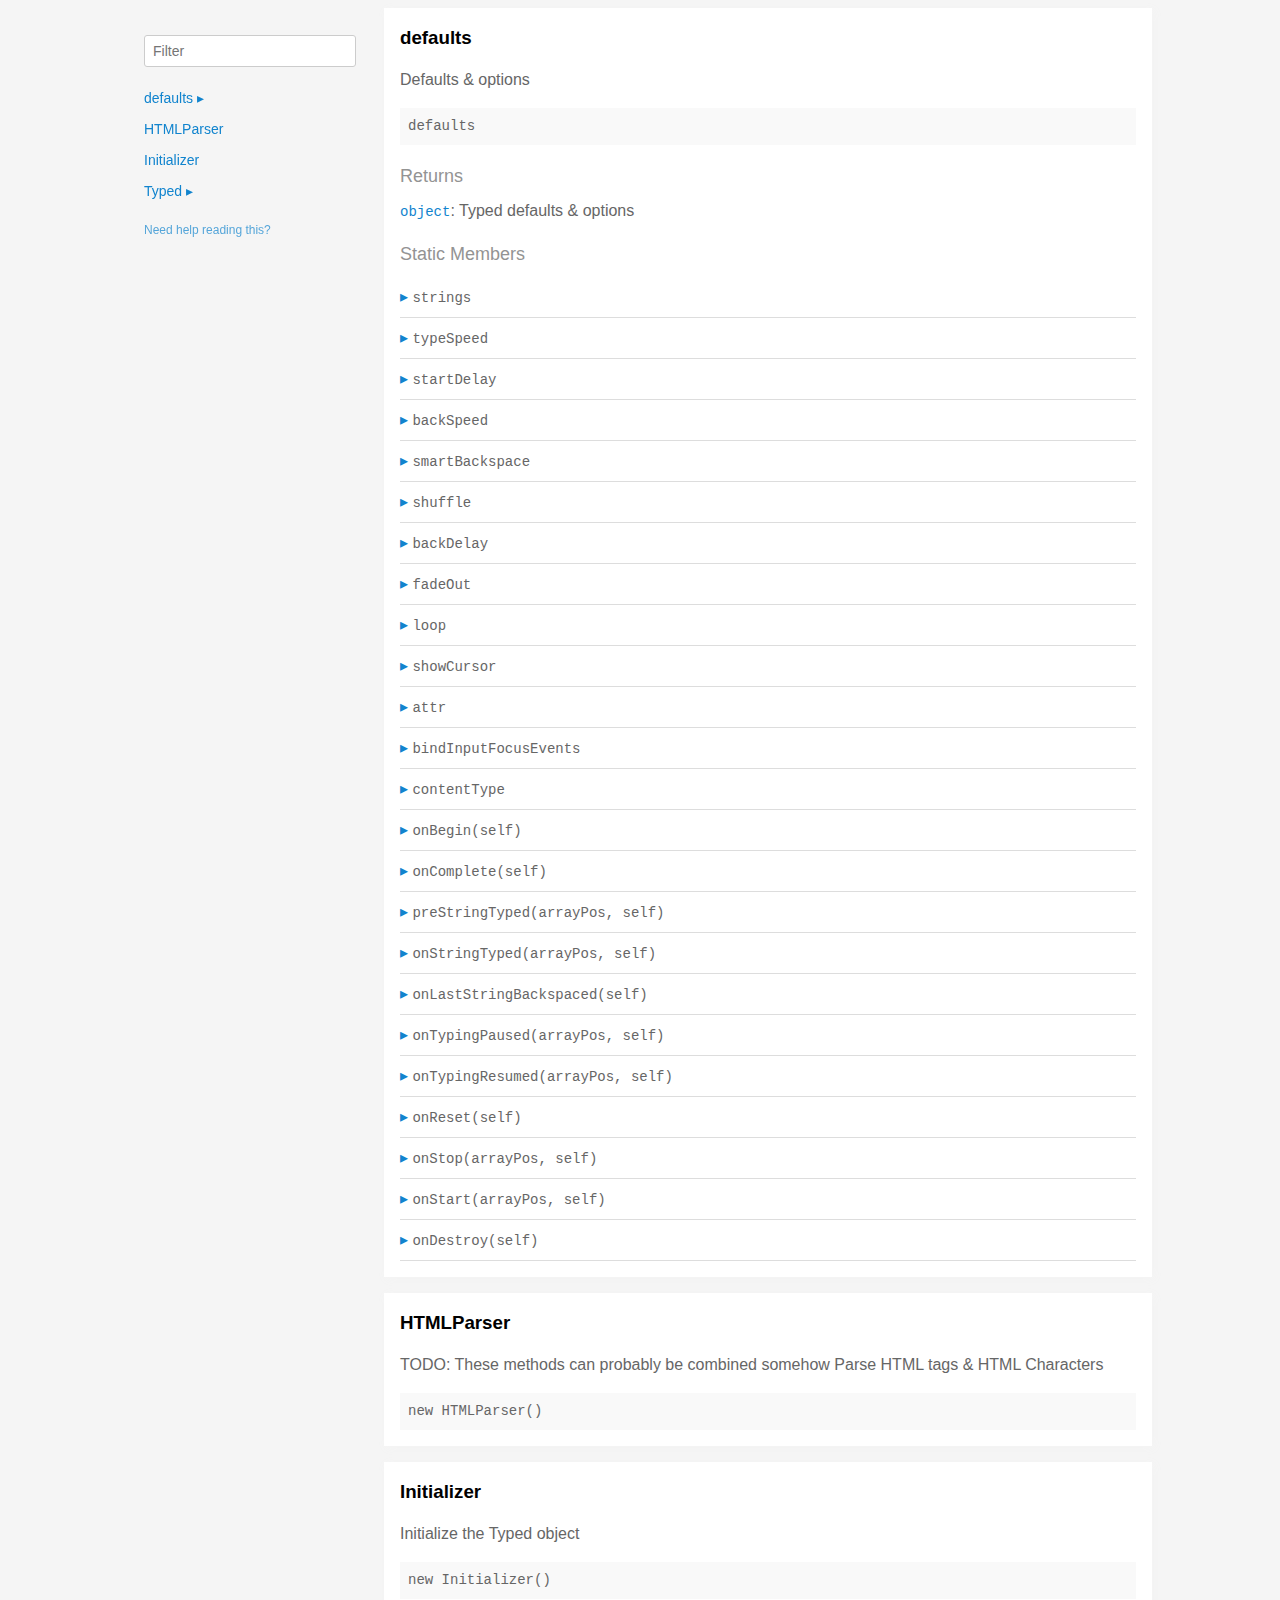
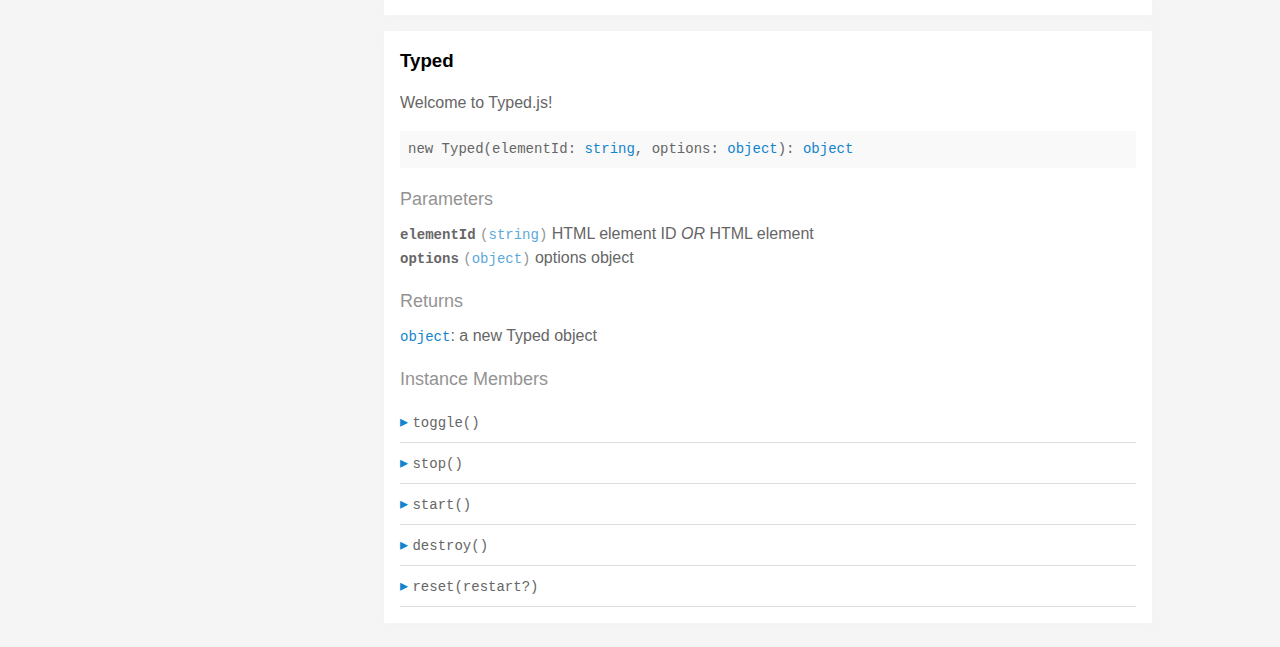
<file: typed.js-master/docs/index.html>
<!doctype html>
<html>
<head>
  <meta charset='utf-8' />
  <title>  | Documentation</title>
  <meta name='viewport' content='width=device-width,initial-scale=1'>
  <link href='assets/bass.css' type='text/css' rel='stylesheet' />
  <link href='assets/style.css' type='text/css' rel='stylesheet' />
  <link href='assets/github.css' type='text/css' rel='stylesheet' />
</head>
<body class='documentation'>
  <div class='max-width-4 mx-auto'>
    <div class='clearfix md-mxn2'>
      <div class='fixed xs-hide fix-3 overflow-auto max-height-100'>
        <div class='py1 px2'>
          <h3 class='mb0 no-anchor'></h3>
          <div class='mb1'><code></code></div>
          <input
            placeholder='Filter'
            id='filter-input'
            class='col12 block input'
            type='text' />
          <div id='toc'>
            <ul class='list-reset h5 py1-ul'>
              
                
                <li><a
                  href='#defaults'
                  class=" toggle-sibling">
                  defaults
                  <span class='icon'>▸</span>
                </a>
                
                <div class='toggle-target display-none'>
                  
                  <ul class='list-reset py1-ul pl1'>
                    <li class='h5'><span>Static members</span></li>
                    
                      <li><a
                        href='#defaults.strings'
                        class='regular pre-open'>
                        .strings
                      </a></li>
                    
                      <li><a
                        href='#defaults.typeSpeed'
                        class='regular pre-open'>
                        .typeSpeed
                      </a></li>
                    
                      <li><a
                        href='#defaults.startDelay'
                        class='regular pre-open'>
                        .startDelay
                      </a></li>
                    
                      <li><a
                        href='#defaults.backSpeed'
                        class='regular pre-open'>
                        .backSpeed
                      </a></li>
                    
                      <li><a
                        href='#defaults.smartBackspace'
                        class='regular pre-open'>
                        .smartBackspace
                      </a></li>
                    
                      <li><a
                        href='#defaults.shuffle'
                        class='regular pre-open'>
                        .shuffle
                      </a></li>
                    
                      <li><a
                        href='#defaults.backDelay'
                        class='regular pre-open'>
                        .backDelay
                      </a></li>
                    
                      <li><a
                        href='#defaults.fadeOut'
                        class='regular pre-open'>
                        .fadeOut
                      </a></li>
                    
                      <li><a
                        href='#defaults.loop'
                        class='regular pre-open'>
                        .loop
                      </a></li>
                    
                      <li><a
                        href='#defaults.showCursor'
                        class='regular pre-open'>
                        .showCursor
                      </a></li>
                    
                      <li><a
                        href='#defaults.attr'
                        class='regular pre-open'>
                        .attr
                      </a></li>
                    
                      <li><a
                        href='#defaults.bindInputFocusEvents'
                        class='regular pre-open'>
                        .bindInputFocusEvents
                      </a></li>
                    
                      <li><a
                        href='#defaults.contentType'
                        class='regular pre-open'>
                        .contentType
                      </a></li>

                      <li><a
                        href='#defaults.onBegin'
                        class='regular pre-open'>
                        .onBegin
                      </a></li>

                      <li><a
                        href='#defaults.onComplete'
                        class='regular pre-open'>
                        .onComplete
                      </a></li>
                    
                      <li><a
                        href='#defaults.preStringTyped'
                        class='regular pre-open'>
                        .preStringTyped
                      </a></li>
                    
                      <li><a
                        href='#defaults.onStringTyped'
                        class='regular pre-open'>
                        .onStringTyped
                      </a></li>
                    
                      <li><a
                        href='#defaults.onLastStringBackspaced'
                        class='regular pre-open'>
                        .onLastStringBackspaced
                      </a></li>
                    
                      <li><a
                        href='#defaults.onTypingPaused'
                        class='regular pre-open'>
                        .onTypingPaused
                      </a></li>
                    
                      <li><a
                        href='#defaults.onTypingResumed'
                        class='regular pre-open'>
                        .onTypingResumed
                      </a></li>
                    
                      <li><a
                        href='#defaults.onReset'
                        class='regular pre-open'>
                        .onReset
                      </a></li>
                    
                      <li><a
                        href='#defaults.onStop'
                        class='regular pre-open'>
                        .onStop
                      </a></li>
                    
                      <li><a
                        href='#defaults.onStart'
                        class='regular pre-open'>
                        .onStart
                      </a></li>
                    
                      <li><a
                        href='#defaults.onDestroy'
                        class='regular pre-open'>
                        .onDestroy
                      </a></li>
                    
                    </ul>
                  
                  
                  
                </div>
                
                </li>
              
                
                <li><a
                  href='#htmlparser'
                  class="">
                  HTMLParser
                  
                </a>
                
                </li>
              
                
                <li><a
                  href='#initializer'
                  class="">
                  Initializer
                  
                </a>
                
                </li>
              
                
                <li><a
                  href='#typed'
                  class=" toggle-sibling">
                  Typed
                  <span class='icon'>▸</span>
                </a>
                
                <div class='toggle-target display-none'>
                  
                  
                    <ul class='list-reset py1-ul pl1'>
                      <li class='h5'><span>Instance members</span></li>
                      
                      <li><a
                        href='#Typed#toggle'
                        class='regular pre-open'>
                        #toggle
                      </a></li>
                      
                      <li><a
                        href='#Typed#stop'
                        class='regular pre-open'>
                        #stop
                      </a></li>
                      
                      <li><a
                        href='#Typed#start'
                        class='regular pre-open'>
                        #start
                      </a></li>
                      
                      <li><a
                        href='#Typed#destroy'
                        class='regular pre-open'>
                        #destroy
                      </a></li>
                      
                      <li><a
                        href='#Typed#reset'
                        class='regular pre-open'>
                        #reset
                      </a></li>
                      
                    </ul>
                  
                  
                </div>
                
                </li>
              
            </ul>
          </div>
          <div class='mt1 h6 quiet'>
            <a href='http://documentation.js.org/reading-documentation.html'>Need help reading this?</a>
          </div>
        </div>
      </div>
      <div class='fix-margin-3'>
        
          
            <section class='p2 mb2 clearfix bg-white minishadow'>

  
  <div class='clearfix'>
    
    <h3 class='fl m0' id='defaults'>
      defaults
    </h3>
    
    
  </div>
  

  <p>Defaults &#x26; options</p>


  <div class='pre p1 fill-light mt0'>defaults</div>
  
  

  
  
  
  
  

  

  

  
    
      <div class='py1 quiet mt1 prose-big'>Returns</div>
      <code><a href="https://developer.mozilla.org/en-US/docs/Web/JavaScript/Reference/Global_Objects/Object">object</a></code>:
        Typed defaults &#x26; options

      
    
  

  

  

  
    <div class='py1 quiet mt1 prose-big'>Static Members</div>
    <div class="clearfix">
  
    <div class='border-bottom' id='defaults.strings'>
      <div class="clearfix small pointer toggle-sibling">
        <div class="py1 contain">
            <a class='icon pin-right py1 dark-link caret-right'>▸</a>
            <span class='code strong strong truncate'>strings</span>
        </div>
      </div>
      <div class="clearfix display-none toggle-target">
        <section class='p2 mb2 clearfix bg-white minishadow'>

  

  

  <div class='pre p1 fill-light mt0'>strings</div>
  
  

  
  
  
  
  

  

  
    <div class='py1 quiet mt1 prose-big'>Properties</div>
    <div>
      
        <div class='space-bottom0'>
          <span class='code bold'>strings</span> <code class='quiet'>(<a href="https://developer.mozilla.org/en-US/docs/Web/JavaScript/Reference/Global_Objects/Array">array</a>)</code>
          : strings to be typed

          
        </div>
      
        <div class='space-bottom0'>
          <span class='code bold'>stringsElement</span> <code class='quiet'>(<a href="https://developer.mozilla.org/en-US/docs/Web/JavaScript/Reference/Global_Objects/String">string</a>)</code>
          : ID of element containing string children

          
        </div>
      
    </div>
  

  

  

  

  

  

  
</section>

      </div>
    </div>
  
    <div class='border-bottom' id='defaults.typeSpeed'>
      <div class="clearfix small pointer toggle-sibling">
        <div class="py1 contain">
            <a class='icon pin-right py1 dark-link caret-right'>▸</a>
            <span class='code strong strong truncate'>typeSpeed</span>
        </div>
      </div>
      <div class="clearfix display-none toggle-target">
        <section class='p2 mb2 clearfix bg-white minishadow'>

  

  

  <div class='pre p1 fill-light mt0'>typeSpeed</div>
  
  

  
  
  
  
  

  

  
    <div class='py1 quiet mt1 prose-big'>Properties</div>
    <div>
      
        <div class='space-bottom0'>
          <span class='code bold'>typeSpeed</span> <code class='quiet'>(<a href="https://developer.mozilla.org/en-US/docs/Web/JavaScript/Reference/Global_Objects/Number">number</a>)</code>
          : type speed in milliseconds

          
        </div>
      
    </div>
  

  

  

  

  

  

  
</section>

      </div>
    </div>
  
    <div class='border-bottom' id='defaults.startDelay'>
      <div class="clearfix small pointer toggle-sibling">
        <div class="py1 contain">
            <a class='icon pin-right py1 dark-link caret-right'>▸</a>
            <span class='code strong strong truncate'>startDelay</span>
        </div>
      </div>
      <div class="clearfix display-none toggle-target">
        <section class='p2 mb2 clearfix bg-white minishadow'>

  

  

  <div class='pre p1 fill-light mt0'>startDelay</div>
  
  

  
  
  
  
  

  

  
    <div class='py1 quiet mt1 prose-big'>Properties</div>
    <div>
      
        <div class='space-bottom0'>
          <span class='code bold'>startDelay</span> <code class='quiet'>(<a href="https://developer.mozilla.org/en-US/docs/Web/JavaScript/Reference/Global_Objects/Number">number</a>)</code>
          : time before typing starts in milliseconds

          
        </div>
      
    </div>
  

  

  

  

  

  

  
</section>

      </div>
    </div>
  
    <div class='border-bottom' id='defaults.backSpeed'>
      <div class="clearfix small pointer toggle-sibling">
        <div class="py1 contain">
            <a class='icon pin-right py1 dark-link caret-right'>▸</a>
            <span class='code strong strong truncate'>backSpeed</span>
        </div>
      </div>
      <div class="clearfix display-none toggle-target">
        <section class='p2 mb2 clearfix bg-white minishadow'>

  

  

  <div class='pre p1 fill-light mt0'>backSpeed</div>
  
  

  
  
  
  
  

  

  
    <div class='py1 quiet mt1 prose-big'>Properties</div>
    <div>
      
        <div class='space-bottom0'>
          <span class='code bold'>backSpeed</span> <code class='quiet'>(<a href="https://developer.mozilla.org/en-US/docs/Web/JavaScript/Reference/Global_Objects/Number">number</a>)</code>
          : backspacing speed in milliseconds

          
        </div>
      
    </div>
  

  

  

  

  

  

  
</section>

      </div>
    </div>
  
    <div class='border-bottom' id='defaults.smartBackspace'>
      <div class="clearfix small pointer toggle-sibling">
        <div class="py1 contain">
            <a class='icon pin-right py1 dark-link caret-right'>▸</a>
            <span class='code strong strong truncate'>smartBackspace</span>
        </div>
      </div>
      <div class="clearfix display-none toggle-target">
        <section class='p2 mb2 clearfix bg-white minishadow'>

  

  

  <div class='pre p1 fill-light mt0'>smartBackspace</div>
  
  

  
  
  
  
  

  

  
    <div class='py1 quiet mt1 prose-big'>Properties</div>
    <div>
      
        <div class='space-bottom0'>
          <span class='code bold'>smartBackspace</span> <code class='quiet'>(<a href="https://developer.mozilla.org/en-US/docs/Web/JavaScript/Reference/Global_Objects/Boolean">boolean</a>)</code>
          : only backspace what doesn't match the previous string

          
        </div>
      
    </div>
  

  

  

  

  

  

  
</section>

      </div>
    </div>
  
    <div class='border-bottom' id='defaults.shuffle'>
      <div class="clearfix small pointer toggle-sibling">
        <div class="py1 contain">
            <a class='icon pin-right py1 dark-link caret-right'>▸</a>
            <span class='code strong strong truncate'>shuffle</span>
        </div>
      </div>
      <div class="clearfix display-none toggle-target">
        <section class='p2 mb2 clearfix bg-white minishadow'>

  

  

  <div class='pre p1 fill-light mt0'>shuffle</div>
  
  

  
  
  
  
  

  

  
    <div class='py1 quiet mt1 prose-big'>Properties</div>
    <div>
      
        <div class='space-bottom0'>
          <span class='code bold'>shuffle</span> <code class='quiet'>(<a href="https://developer.mozilla.org/en-US/docs/Web/JavaScript/Reference/Global_Objects/Boolean">boolean</a>)</code>
          : shuffle the strings

          
        </div>
      
    </div>
  

  

  

  

  

  

  
</section>

      </div>
    </div>
  
    <div class='border-bottom' id='defaults.backDelay'>
      <div class="clearfix small pointer toggle-sibling">
        <div class="py1 contain">
            <a class='icon pin-right py1 dark-link caret-right'>▸</a>
            <span class='code strong strong truncate'>backDelay</span>
        </div>
      </div>
      <div class="clearfix display-none toggle-target">
        <section class='p2 mb2 clearfix bg-white minishadow'>

  

  

  <div class='pre p1 fill-light mt0'>backDelay</div>
  
  

  
  
  
  
  

  

  
    <div class='py1 quiet mt1 prose-big'>Properties</div>
    <div>
      
        <div class='space-bottom0'>
          <span class='code bold'>backDelay</span> <code class='quiet'>(<a href="https://developer.mozilla.org/en-US/docs/Web/JavaScript/Reference/Global_Objects/Number">number</a>)</code>
          : time before backspacing in milliseconds

          
        </div>
      
    </div>
  

  

  

  

  

  

  
</section>

      </div>
    </div>
  
    <div class='border-bottom' id='defaults.fadeOut'>
      <div class="clearfix small pointer toggle-sibling">
        <div class="py1 contain">
            <a class='icon pin-right py1 dark-link caret-right'>▸</a>
            <span class='code strong strong truncate'>fadeOut</span>
        </div>
      </div>
      <div class="clearfix display-none toggle-target">
        <section class='p2 mb2 clearfix bg-white minishadow'>

  

  

  <div class='pre p1 fill-light mt0'>fadeOut</div>
  
  

  
  
  
  
  

  

  
    <div class='py1 quiet mt1 prose-big'>Properties</div>
    <div>
      
        <div class='space-bottom0'>
          <span class='code bold'>fadeOut</span> <code class='quiet'>(<a href="https://developer.mozilla.org/en-US/docs/Web/JavaScript/Reference/Global_Objects/Boolean">boolean</a>)</code>
          : Fade out instead of backspace

          
        </div>
      
        <div class='space-bottom0'>
          <span class='code bold'>fadeOutClass</span> <code class='quiet'>(<a href="https://developer.mozilla.org/en-US/docs/Web/JavaScript/Reference/Global_Objects/String">string</a>)</code>
          : css class for fade animation

          
        </div>
      
        <div class='space-bottom0'>
          <span class='code bold'>fadeOutDelay</span> <code class='quiet'>(<a href="https://developer.mozilla.org/en-US/docs/Web/JavaScript/Reference/Global_Objects/Boolean">boolean</a>)</code>
          : Fade out delay in milliseconds

          
        </div>
      
    </div>
  

  

  

  

  

  

  
</section>

      </div>
    </div>
  
    <div class='border-bottom' id='defaults.loop'>
      <div class="clearfix small pointer toggle-sibling">
        <div class="py1 contain">
            <a class='icon pin-right py1 dark-link caret-right'>▸</a>
            <span class='code strong strong truncate'>loop</span>
        </div>
      </div>
      <div class="clearfix display-none toggle-target">
        <section class='p2 mb2 clearfix bg-white minishadow'>

  

  

  <div class='pre p1 fill-light mt0'>loop</div>
  
  

  
  
  
  
  

  

  
    <div class='py1 quiet mt1 prose-big'>Properties</div>
    <div>
      
        <div class='space-bottom0'>
          <span class='code bold'>loop</span> <code class='quiet'>(<a href="https://developer.mozilla.org/en-US/docs/Web/JavaScript/Reference/Global_Objects/Boolean">boolean</a>)</code>
          : loop strings

          
        </div>
      
        <div class='space-bottom0'>
          <span class='code bold'>loopCount</span> <code class='quiet'>(<a href="https://developer.mozilla.org/en-US/docs/Web/JavaScript/Reference/Global_Objects/Number">number</a>)</code>
          : amount of loops

          
        </div>
      
    </div>
  

  

  

  

  

  

  
</section>

      </div>
    </div>
  
    <div class='border-bottom' id='defaults.showCursor'>
      <div class="clearfix small pointer toggle-sibling">
        <div class="py1 contain">
            <a class='icon pin-right py1 dark-link caret-right'>▸</a>
            <span class='code strong strong truncate'>showCursor</span>
        </div>
      </div>
      <div class="clearfix display-none toggle-target">
        <section class='p2 mb2 clearfix bg-white minishadow'>

  

  

  <div class='pre p1 fill-light mt0'>showCursor</div>
  
  

  
  
  
  
  

  

  
    <div class='py1 quiet mt1 prose-big'>Properties</div>
    <div>
      
        <div class='space-bottom0'>
          <span class='code bold'>showCursor</span> <code class='quiet'>(<a href="https://developer.mozilla.org/en-US/docs/Web/JavaScript/Reference/Global_Objects/Boolean">boolean</a>)</code>
          : show cursor

          
        </div>
      
        <div class='space-bottom0'>
          <span class='code bold'>cursorChar</span> <code class='quiet'>(<a href="https://developer.mozilla.org/en-US/docs/Web/JavaScript/Reference/Global_Objects/String">string</a>)</code>
          : character for cursor

          
        </div>
      
        <div class='space-bottom0'>
          <span class='code bold'>autoInsertCss</span> <code class='quiet'>(<a href="https://developer.mozilla.org/en-US/docs/Web/JavaScript/Reference/Global_Objects/Boolean">boolean</a>)</code>
          : insert CSS for cursor and fadeOut into HTML 
<head>

          
        </div>
      
    </div>
  

  

  

  

  

  

  
</section>

      </div>
    </div>
  
    <div class='border-bottom' id='defaults.attr'>
      <div class="clearfix small pointer toggle-sibling">
        <div class="py1 contain">
            <a class='icon pin-right py1 dark-link caret-right'>▸</a>
            <span class='code strong strong truncate'>attr</span>
        </div>
      </div>
      <div class="clearfix display-none toggle-target">
        <section class='p2 mb2 clearfix bg-white minishadow'>

  

  

  <div class='pre p1 fill-light mt0'>attr</div>
  
  

  
  
  
  
  

  

  
    <div class='py1 quiet mt1 prose-big'>Properties</div>
    <div>
      
        <div class='space-bottom0'>
          <span class='code bold'>attr</span> <code class='quiet'>(<a href="https://developer.mozilla.org/en-US/docs/Web/JavaScript/Reference/Global_Objects/String">string</a>)</code>
          : attribute for typing
Ex: input placeholder, value, or just HTML text

          
        </div>
      
    </div>
  

  

  

  

  

  

  
</section>

      </div>
    </div>
  
    <div class='border-bottom' id='defaults.bindInputFocusEvents'>
      <div class="clearfix small pointer toggle-sibling">
        <div class="py1 contain">
            <a class='icon pin-right py1 dark-link caret-right'>▸</a>
            <span class='code strong strong truncate'>bindInputFocusEvents</span>
        </div>
      </div>
      <div class="clearfix display-none toggle-target">
        <section class='p2 mb2 clearfix bg-white minishadow'>

  

  

  <div class='pre p1 fill-light mt0'>bindInputFocusEvents</div>
  
  

  
  
  
  
  

  

  
    <div class='py1 quiet mt1 prose-big'>Properties</div>
    <div>
      
        <div class='space-bottom0'>
          <span class='code bold'>bindInputFocusEvents</span> <code class='quiet'>(<a href="https://developer.mozilla.org/en-US/docs/Web/JavaScript/Reference/Global_Objects/Boolean">boolean</a>)</code>
          : bind to focus and blur if el is text input

          
        </div>
      
    </div>
  

  

  

  

  

  

  
</section>

      </div>
    </div>
  
    <div class='border-bottom' id='defaults.contentType'>
      <div class="clearfix small pointer toggle-sibling">
        <div class="py1 contain">
            <a class='icon pin-right py1 dark-link caret-right'>▸</a>
            <span class='code strong strong truncate'>contentType</span>
        </div>
      </div>
      <div class="clearfix display-none toggle-target">
        <section class='p2 mb2 clearfix bg-white minishadow'>

  

  

  <div class='pre p1 fill-light mt0'>contentType</div>
  
  

  
  
  
  
  

  

  
    <div class='py1 quiet mt1 prose-big'>Properties</div>
    <div>
      
        <div class='space-bottom0'>
          <span class='code bold'>contentType</span> <code class='quiet'>(<a href="https://developer.mozilla.org/en-US/docs/Web/JavaScript/Reference/Global_Objects/String">string</a>)</code>
          : 'html' or 'null' for plaintext

          
        </div>
      
    </div>
  

  

  

  

  

  

  
</section>

      </div>
    </div>
  
    <div class='border-bottom' id='defaults.onBegin'>
      <div class="clearfix small pointer toggle-sibling">
        <div class="py1 contain">
            <a class='icon pin-right py1 dark-link caret-right'>▸</a>
            <span class='code strong strong truncate'>onBegin(self)</span>
        </div>
      </div>
      <div class="clearfix display-none toggle-target">
        <section class='p2 mb2 clearfix bg-white minishadow'>

  

  <p>Before it begins typing</p>

  <div class='pre p1 fill-light mt0'>onBegin(self: <a href="#typed">Typed</a>)</div>
  
    <div class='py1 quiet mt1 prose-big'>Parameters</div>
    <div class='prose'>
      
        <div class='space-bottom0'>
          <div>
            <span class='code bold'>self</span> <code class='quiet'>(<a href="#typed">Typed</a>)</code>
	    
          </div>
          
        </div>
      
    </div>
  
</section>

      </div>
    </div>

    <div class='border-bottom' id='defaults.onComplete'>
      <div class="clearfix small pointer toggle-sibling">
        <div class="py1 contain">
            <a class='icon pin-right py1 dark-link caret-right'>▸</a>
            <span class='code strong strong truncate'>onComplete(self)</span>
        </div>
      </div>
      <div class="clearfix display-none toggle-target">
        <section class='p2 mb2 clearfix bg-white minishadow'>

  

  <p>All typing is complete</p>


  <div class='pre p1 fill-light mt0'>onComplete(self: <a href="#typed">Typed</a>)</div>
  
  

  
  
  
  
  

  
    <div class='py1 quiet mt1 prose-big'>Parameters</div>
    <div class='prose'>
      
        <div class='space-bottom0'>
          <div>
            <span class='code bold'>self</span> <code class='quiet'>(<a href="#typed">Typed</a>)</code>
	    
          </div>
          
        </div>
      
    </div>
  

  

  

  

  

  

  

  
</section>

      </div>
    </div>
  
    <div class='border-bottom' id='defaults.preStringTyped'>
      <div class="clearfix small pointer toggle-sibling">
        <div class="py1 contain">
            <a class='icon pin-right py1 dark-link caret-right'>▸</a>
            <span class='code strong strong truncate'>preStringTyped(arrayPos, self)</span>
        </div>
      </div>
      <div class="clearfix display-none toggle-target">
        <section class='p2 mb2 clearfix bg-white minishadow'>

  

  <p>Before each string is typed</p>


  <div class='pre p1 fill-light mt0'>preStringTyped(arrayPos: <a href="https://developer.mozilla.org/en-US/docs/Web/JavaScript/Reference/Global_Objects/Number">number</a>, self: <a href="#typed">Typed</a>)</div>
  
  

  
  
  
  
  

  
    <div class='py1 quiet mt1 prose-big'>Parameters</div>
    <div class='prose'>
      
        <div class='space-bottom0'>
          <div>
            <span class='code bold'>arrayPos</span> <code class='quiet'>(<a href="https://developer.mozilla.org/en-US/docs/Web/JavaScript/Reference/Global_Objects/Number">number</a>)</code>
	    
          </div>
          
        </div>
      
        <div class='space-bottom0'>
          <div>
            <span class='code bold'>self</span> <code class='quiet'>(<a href="#typed">Typed</a>)</code>
	    
          </div>
          
        </div>
      
    </div>
  

  

  

  

  

  

  

  
</section>

      </div>
    </div>
  
    <div class='border-bottom' id='defaults.onStringTyped'>
      <div class="clearfix small pointer toggle-sibling">
        <div class="py1 contain">
            <a class='icon pin-right py1 dark-link caret-right'>▸</a>
            <span class='code strong strong truncate'>onStringTyped(arrayPos, self)</span>
        </div>
      </div>
      <div class="clearfix display-none toggle-target">
        <section class='p2 mb2 clearfix bg-white minishadow'>

  

  <p>After each string is typed</p>


  <div class='pre p1 fill-light mt0'>onStringTyped(arrayPos: <a href="https://developer.mozilla.org/en-US/docs/Web/JavaScript/Reference/Global_Objects/Number">number</a>, self: <a href="#typed">Typed</a>)</div>
  
  

  
  
  
  
  

  
    <div class='py1 quiet mt1 prose-big'>Parameters</div>
    <div class='prose'>
      
        <div class='space-bottom0'>
          <div>
            <span class='code bold'>arrayPos</span> <code class='quiet'>(<a href="https://developer.mozilla.org/en-US/docs/Web/JavaScript/Reference/Global_Objects/Number">number</a>)</code>
	    
          </div>
          
        </div>
      
        <div class='space-bottom0'>
          <div>
            <span class='code bold'>self</span> <code class='quiet'>(<a href="#typed">Typed</a>)</code>
	    
          </div>
          
        </div>
      
    </div>
  

  

  

  

  

  

  

  
</section>

      </div>
    </div>
  
    <div class='border-bottom' id='defaults.onLastStringBackspaced'>
      <div class="clearfix small pointer toggle-sibling">
        <div class="py1 contain">
            <a class='icon pin-right py1 dark-link caret-right'>▸</a>
            <span class='code strong strong truncate'>onLastStringBackspaced(self)</span>
        </div>
      </div>
      <div class="clearfix display-none toggle-target">
        <section class='p2 mb2 clearfix bg-white minishadow'>

  

  <p>During looping, after last string is typed</p>


  <div class='pre p1 fill-light mt0'>onLastStringBackspaced(self: <a href="#typed">Typed</a>)</div>
  
  

  
  
  
  
  

  
    <div class='py1 quiet mt1 prose-big'>Parameters</div>
    <div class='prose'>
      
        <div class='space-bottom0'>
          <div>
            <span class='code bold'>self</span> <code class='quiet'>(<a href="#typed">Typed</a>)</code>
	    
          </div>
          
        </div>
      
    </div>
  

  

  

  

  

  

  

  
</section>

      </div>
    </div>
  
    <div class='border-bottom' id='defaults.onTypingPaused'>
      <div class="clearfix small pointer toggle-sibling">
        <div class="py1 contain">
            <a class='icon pin-right py1 dark-link caret-right'>▸</a>
            <span class='code strong strong truncate'>onTypingPaused(arrayPos, self)</span>
        </div>
      </div>
      <div class="clearfix display-none toggle-target">
        <section class='p2 mb2 clearfix bg-white minishadow'>

  

  <p>Typing has been stopped</p>


  <div class='pre p1 fill-light mt0'>onTypingPaused(arrayPos: <a href="https://developer.mozilla.org/en-US/docs/Web/JavaScript/Reference/Global_Objects/Number">number</a>, self: <a href="#typed">Typed</a>)</div>
  
  

  
  
  
  
  

  
    <div class='py1 quiet mt1 prose-big'>Parameters</div>
    <div class='prose'>
      
        <div class='space-bottom0'>
          <div>
            <span class='code bold'>arrayPos</span> <code class='quiet'>(<a href="https://developer.mozilla.org/en-US/docs/Web/JavaScript/Reference/Global_Objects/Number">number</a>)</code>
	    
          </div>
          
        </div>
      
        <div class='space-bottom0'>
          <div>
            <span class='code bold'>self</span> <code class='quiet'>(<a href="#typed">Typed</a>)</code>
	    
          </div>
          
        </div>
      
    </div>
  

  

  

  

  

  

  

  
</section>

      </div>
    </div>
  
    <div class='border-bottom' id='defaults.onTypingResumed'>
      <div class="clearfix small pointer toggle-sibling">
        <div class="py1 contain">
            <a class='icon pin-right py1 dark-link caret-right'>▸</a>
            <span class='code strong strong truncate'>onTypingResumed(arrayPos, self)</span>
        </div>
      </div>
      <div class="clearfix display-none toggle-target">
        <section class='p2 mb2 clearfix bg-white minishadow'>

  

  <p>Typing has been started after being stopped</p>


  <div class='pre p1 fill-light mt0'>onTypingResumed(arrayPos: <a href="https://developer.mozilla.org/en-US/docs/Web/JavaScript/Reference/Global_Objects/Number">number</a>, self: <a href="#typed">Typed</a>)</div>
  
  

  
  
  
  
  

  
    <div class='py1 quiet mt1 prose-big'>Parameters</div>
    <div class='prose'>
      
        <div class='space-bottom0'>
          <div>
            <span class='code bold'>arrayPos</span> <code class='quiet'>(<a href="https://developer.mozilla.org/en-US/docs/Web/JavaScript/Reference/Global_Objects/Number">number</a>)</code>
	    
          </div>
          
        </div>
      
        <div class='space-bottom0'>
          <div>
            <span class='code bold'>self</span> <code class='quiet'>(<a href="#typed">Typed</a>)</code>
	    
          </div>
          
        </div>
      
    </div>
  

  

  

  

  

  

  

  
</section>

      </div>
    </div>
  
    <div class='border-bottom' id='defaults.onReset'>
      <div class="clearfix small pointer toggle-sibling">
        <div class="py1 contain">
            <a class='icon pin-right py1 dark-link caret-right'>▸</a>
            <span class='code strong strong truncate'>onReset(self)</span>
        </div>
      </div>
      <div class="clearfix display-none toggle-target">
        <section class='p2 mb2 clearfix bg-white minishadow'>

  

  <p>After reset</p>


  <div class='pre p1 fill-light mt0'>onReset(self: <a href="#typed">Typed</a>)</div>
  
  

  
  
  
  
  

  
    <div class='py1 quiet mt1 prose-big'>Parameters</div>
    <div class='prose'>
      
        <div class='space-bottom0'>
          <div>
            <span class='code bold'>self</span> <code class='quiet'>(<a href="#typed">Typed</a>)</code>
	    
          </div>
          
        </div>
      
    </div>
  

  

  

  

  

  

  

  
</section>

      </div>
    </div>
  
    <div class='border-bottom' id='defaults.onStop'>
      <div class="clearfix small pointer toggle-sibling">
        <div class="py1 contain">
            <a class='icon pin-right py1 dark-link caret-right'>▸</a>
            <span class='code strong strong truncate'>onStop(arrayPos, self)</span>
        </div>
      </div>
      <div class="clearfix display-none toggle-target">
        <section class='p2 mb2 clearfix bg-white minishadow'>

  

  <p>After stop</p>


  <div class='pre p1 fill-light mt0'>onStop(arrayPos: <a href="https://developer.mozilla.org/en-US/docs/Web/JavaScript/Reference/Global_Objects/Number">number</a>, self: <a href="#typed">Typed</a>)</div>
  
  

  
  
  
  
  

  
    <div class='py1 quiet mt1 prose-big'>Parameters</div>
    <div class='prose'>
      
        <div class='space-bottom0'>
          <div>
            <span class='code bold'>arrayPos</span> <code class='quiet'>(<a href="https://developer.mozilla.org/en-US/docs/Web/JavaScript/Reference/Global_Objects/Number">number</a>)</code>
	    
          </div>
          
        </div>
      
        <div class='space-bottom0'>
          <div>
            <span class='code bold'>self</span> <code class='quiet'>(<a href="#typed">Typed</a>)</code>
	    
          </div>
          
        </div>
      
    </div>
  

  

  

  

  

  

  

  
</section>

      </div>
    </div>
  
    <div class='border-bottom' id='defaults.onStart'>
      <div class="clearfix small pointer toggle-sibling">
        <div class="py1 contain">
            <a class='icon pin-right py1 dark-link caret-right'>▸</a>
            <span class='code strong strong truncate'>onStart(arrayPos, self)</span>
        </div>
      </div>
      <div class="clearfix display-none toggle-target">
        <section class='p2 mb2 clearfix bg-white minishadow'>

  

  <p>After start</p>


  <div class='pre p1 fill-light mt0'>onStart(arrayPos: <a href="https://developer.mozilla.org/en-US/docs/Web/JavaScript/Reference/Global_Objects/Number">number</a>, self: <a href="#typed">Typed</a>)</div>
  
  

  
  
  
  
  

  
    <div class='py1 quiet mt1 prose-big'>Parameters</div>
    <div class='prose'>
      
        <div class='space-bottom0'>
          <div>
            <span class='code bold'>arrayPos</span> <code class='quiet'>(<a href="https://developer.mozilla.org/en-US/docs/Web/JavaScript/Reference/Global_Objects/Number">number</a>)</code>
	    
          </div>
          
        </div>
      
        <div class='space-bottom0'>
          <div>
            <span class='code bold'>self</span> <code class='quiet'>(<a href="#typed">Typed</a>)</code>
	    
          </div>
          
        </div>
      
    </div>
  

  

  

  

  

  

  

  
</section>

      </div>
    </div>
  
    <div class='border-bottom' id='defaults.onDestroy'>
      <div class="clearfix small pointer toggle-sibling">
        <div class="py1 contain">
            <a class='icon pin-right py1 dark-link caret-right'>▸</a>
            <span class='code strong strong truncate'>onDestroy(self)</span>
        </div>
      </div>
      <div class="clearfix display-none toggle-target">
        <section class='p2 mb2 clearfix bg-white minishadow'>

  

  <p>After destroy</p>


  <div class='pre p1 fill-light mt0'>onDestroy(self: <a href="#typed">Typed</a>)</div>
  
  

  
  
  
  
  

  
    <div class='py1 quiet mt1 prose-big'>Parameters</div>
    <div class='prose'>
      
        <div class='space-bottom0'>
          <div>
            <span class='code bold'>self</span> <code class='quiet'>(<a href="#typed">Typed</a>)</code>
	    
          </div>
          
        </div>
      
    </div>
  

  

  

  

  

  

  

  
</section>

      </div>
    </div>
  
</div>

  

  

  
</section>

          
        
          
            <section class='p2 mb2 clearfix bg-white minishadow'>

  
  <div class='clearfix'>
    
    <h3 class='fl m0' id='htmlparser'>
      HTMLParser
    </h3>
    
    
  </div>
  

  <p>TODO: These methods can probably be combined somehow
Parse HTML tags &#x26; HTML Characters</p>


  <div class='pre p1 fill-light mt0'>new HTMLParser()</div>
  
  

  
  
  
  
  

  

  

  

  

  

  

  

  
</section>

          
        
          
            <section class='p2 mb2 clearfix bg-white minishadow'>

  
  <div class='clearfix'>
    
    <h3 class='fl m0' id='initializer'>
      Initializer
    </h3>
    
    
  </div>
  

  <p>Initialize the Typed object</p>


  <div class='pre p1 fill-light mt0'>new Initializer()</div>
  
  

  
  
  
  
  

  

  

  

  

  

  

  

  
</section>

          
        
          
            <section class='p2 mb2 clearfix bg-white minishadow'>

  
  <div class='clearfix'>
    
    <h3 class='fl m0' id='typed'>
      Typed
    </h3>
    
    
  </div>
  

  <p>Welcome to Typed.js!</p>


  <div class='pre p1 fill-light mt0'>new Typed(elementId: <a href="https://developer.mozilla.org/en-US/docs/Web/JavaScript/Reference/Global_Objects/String">string</a>, options: <a href="https://developer.mozilla.org/en-US/docs/Web/JavaScript/Reference/Global_Objects/Object">object</a>): <a href="https://developer.mozilla.org/en-US/docs/Web/JavaScript/Reference/Global_Objects/Object">object</a></div>
  
  

  
  
  
  
  

  
    <div class='py1 quiet mt1 prose-big'>Parameters</div>
    <div class='prose'>
      
        <div class='space-bottom0'>
          <div>
            <span class='code bold'>elementId</span> <code class='quiet'>(<a href="https://developer.mozilla.org/en-US/docs/Web/JavaScript/Reference/Global_Objects/String">string</a>)</code>
	    HTML element ID 
<em>OR</em>
 HTML element

          </div>
          
        </div>
      
        <div class='space-bottom0'>
          <div>
            <span class='code bold'>options</span> <code class='quiet'>(<a href="https://developer.mozilla.org/en-US/docs/Web/JavaScript/Reference/Global_Objects/Object">object</a>)</code>
	    options object

          </div>
          
        </div>
      
    </div>
  

  

  
    
      <div class='py1 quiet mt1 prose-big'>Returns</div>
      <code><a href="https://developer.mozilla.org/en-US/docs/Web/JavaScript/Reference/Global_Objects/Object">object</a></code>:
        a new Typed object

      
    
  

  

  

  

  
    <div class='py1 quiet mt1 prose-big'>Instance Members</div>
    <div class="clearfix">
  
    <div class='border-bottom' id='Typed#toggle'>
      <div class="clearfix small pointer toggle-sibling">
        <div class="py1 contain">
            <a class='icon pin-right py1 dark-link caret-right'>▸</a>
            <span class='code strong strong truncate'>toggle()</span>
        </div>
      </div>
      <div class="clearfix display-none toggle-target">
        <section class='p2 mb2 clearfix bg-white minishadow'>

  

  <p>Toggle start() and stop() of the Typed instance</p>


  <div class='pre p1 fill-light mt0'>toggle()</div>
  
  

  
  
  
  
  

  

  

  

  

  

  

  

  
</section>

      </div>
    </div>
  
    <div class='border-bottom' id='Typed#stop'>
      <div class="clearfix small pointer toggle-sibling">
        <div class="py1 contain">
            <a class='icon pin-right py1 dark-link caret-right'>▸</a>
            <span class='code strong strong truncate'>stop()</span>
        </div>
      </div>
      <div class="clearfix display-none toggle-target">
        <section class='p2 mb2 clearfix bg-white minishadow'>

  

  <p>Stop typing / backspacing and enable cursor blinking</p>


  <div class='pre p1 fill-light mt0'>stop()</div>
  
  

  
  
  
  
  

  

  

  

  

  

  

  

  
</section>

      </div>
    </div>
  
    <div class='border-bottom' id='Typed#start'>
      <div class="clearfix small pointer toggle-sibling">
        <div class="py1 contain">
            <a class='icon pin-right py1 dark-link caret-right'>▸</a>
            <span class='code strong strong truncate'>start()</span>
        </div>
      </div>
      <div class="clearfix display-none toggle-target">
        <section class='p2 mb2 clearfix bg-white minishadow'>

  

  <p>Start typing / backspacing after being stopped</p>


  <div class='pre p1 fill-light mt0'>start()</div>
  
  

  
  
  
  
  

  

  

  

  

  

  

  

  
</section>

      </div>
    </div>
  
    <div class='border-bottom' id='Typed#destroy'>
      <div class="clearfix small pointer toggle-sibling">
        <div class="py1 contain">
            <a class='icon pin-right py1 dark-link caret-right'>▸</a>
            <span class='code strong strong truncate'>destroy()</span>
        </div>
      </div>
      <div class="clearfix display-none toggle-target">
        <section class='p2 mb2 clearfix bg-white minishadow'>

  

  <p>Destroy this instance of Typed</p>


  <div class='pre p1 fill-light mt0'>destroy()</div>
  
  

  
  
  
  
  

  

  

  

  

  

  

  

  
</section>

      </div>
    </div>
  
    <div class='border-bottom' id='Typed#reset'>
      <div class="clearfix small pointer toggle-sibling">
        <div class="py1 contain">
            <a class='icon pin-right py1 dark-link caret-right'>▸</a>
            <span class='code strong strong truncate'>reset(restart?)</span>
        </div>
      </div>
      <div class="clearfix display-none toggle-target">
        <section class='p2 mb2 clearfix bg-white minishadow'>

  

  <p>Reset Typed and optionally restarts</p>


  <div class='pre p1 fill-light mt0'>reset(restart: <a href="https://developer.mozilla.org/en-US/docs/Web/JavaScript/Reference/Global_Objects/Boolean">boolean</a>?= nser)</div>
  
  

  
  
  
  
  

  
    <div class='py1 quiet mt1 prose-big'>Parameters</div>
    <div class='prose'>
      
        <div class='space-bottom0'>
          <div>
            <span class='code bold'>restart</span> <code class='quiet'>(<a href="https://developer.mozilla.org/en-US/docs/Web/JavaScript/Reference/Global_Objects/Boolean">boolean</a>?= nser)</code>
	    
          </div>
          
        </div>
      
    </div>
  

  

  

  

  

  

  

  
</section>

      </div>
    </div>
  
</div>

  

  
</section>

          
        
      </div>
    </div>
  </div>
  <script src='assets/anchor.js'></script>
  <script src='assets/site.js'></script>
</body>
</html>
</file>
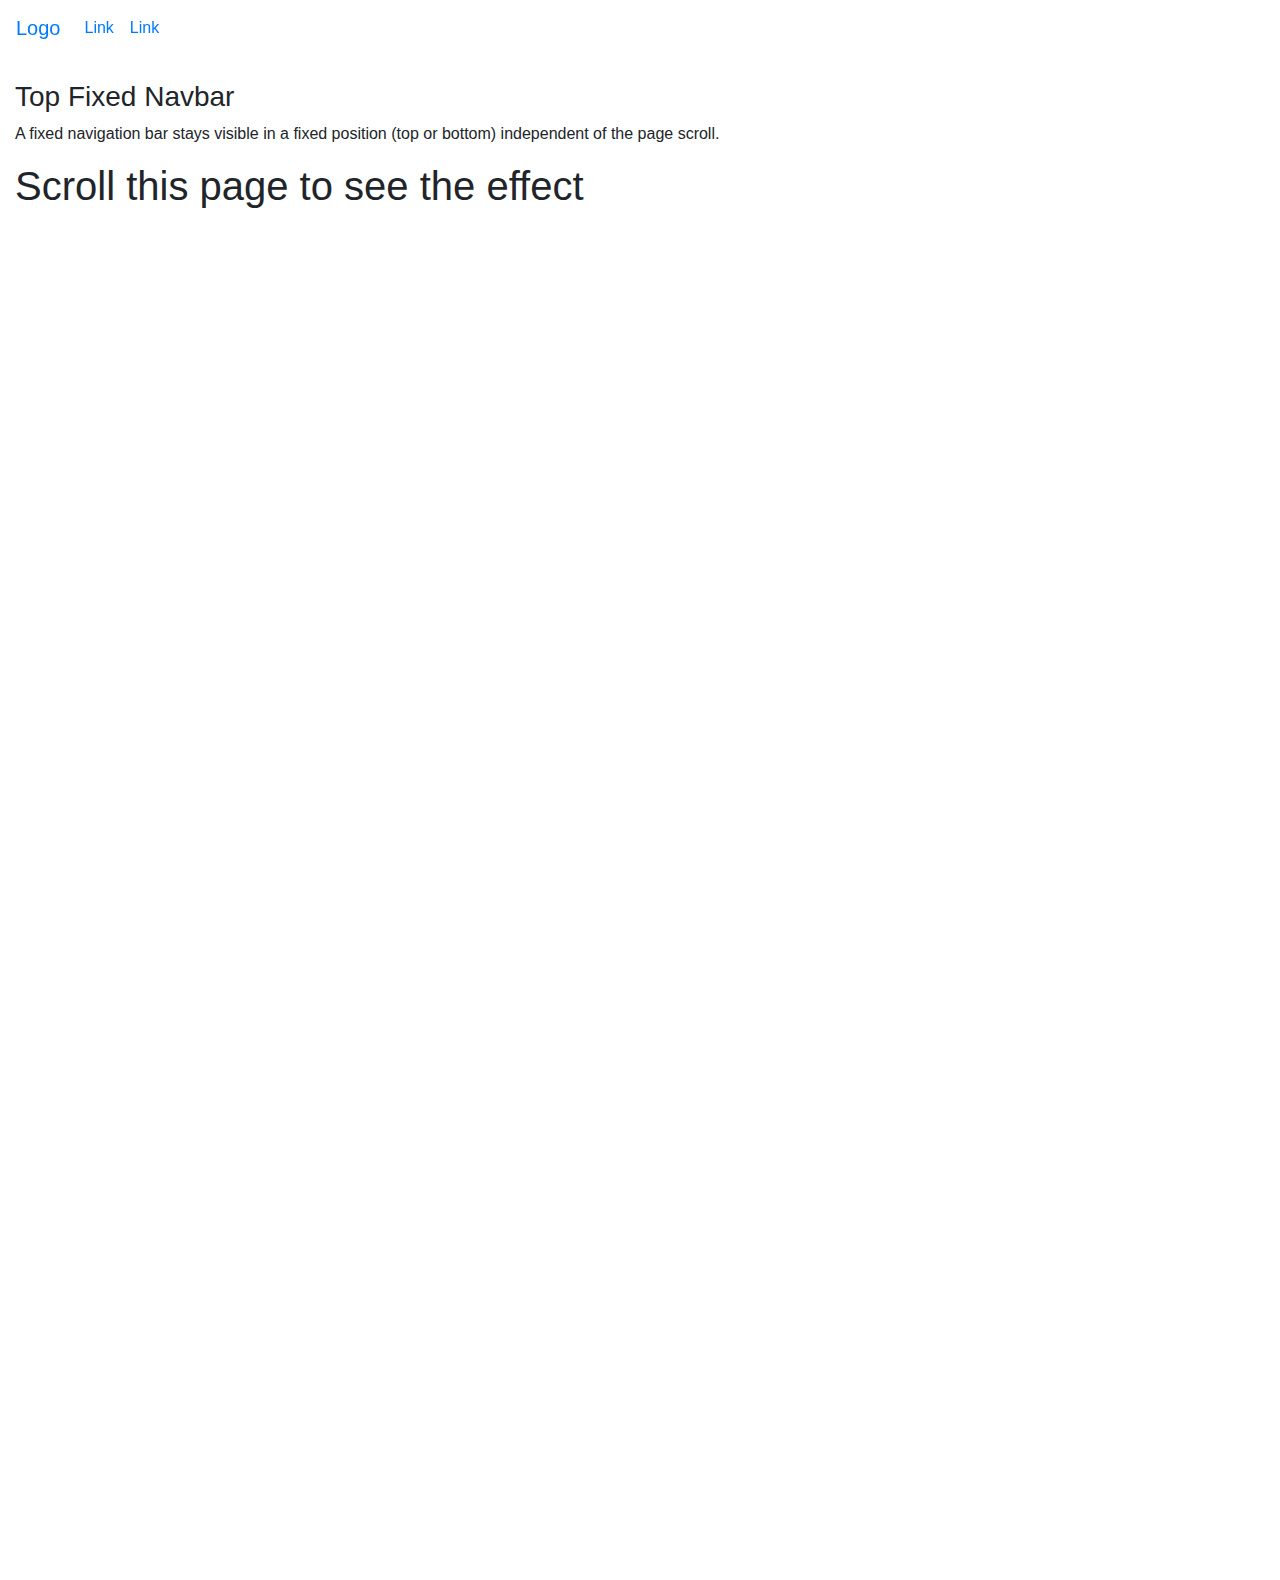
<file: navbar.html>
<!DOCTYPE html>
<html lang="en">
<head>
  <title>Bootstrap Example</title>
  <meta charset="utf-8">
  <meta name="viewport" content="width=device-width, initial-scale=1">
  <link rel="stylesheet" href="https://maxcdn.bootstrapcdn.com/bootstrap/4.4.1/css/bootstrap.min.css">
  <script src="https://ajax.googleapis.com/ajax/libs/jquery/3.4.1/jquery.min.js"></script>
  <script src="https://cdnjs.cloudflare.com/ajax/libs/popper.js/1.16.0/umd/popper.min.js"></script>
  <script src="https://maxcdn.bootstrapcdn.com/bootstrap/4.4.1/js/bootstrap.min.js"></script>
</head>
<body style="height:1500px">

<nav class="navbar navbar-expand-sm fixed-top">
  <a class="navbar-brand" href="#">Logo</a>
  <ul class="navbar-nav">
    <li class="nav-item">
      <a class="nav-link" href="#">Link</a>
    </li>
    <li class="nav-item">
      <a class="nav-link" href="#">Link</a>
    </li>
  </ul>
</nav>

<div class="container-fluid" style="margin-top:80px">
  <h3>Top Fixed Navbar</h3>
  <p>A fixed navigation bar stays visible in a fixed position (top or bottom) independent of the page scroll.</p>
  <h1>Scroll this page to see the effect</h1>
</div>

</body>
</html>
</file>
<file: typed.js-master/docs/assets/bass.css>
/*! Basscss | http://basscss.com | MIT License */

.h1{ font-size: 2rem }
.h2{ font-size: 1.5rem }
.h3{ font-size: 1.25rem }
.h4{ font-size: 1rem }
.h5{ font-size: .875rem }
.h6{ font-size: .75rem }

.font-family-inherit{ font-family:inherit }
.font-size-inherit{ font-size:inherit }
.text-decoration-none{ text-decoration:none }

.bold{ font-weight: bold; font-weight: bold }
.regular{ font-weight:normal }
.italic{ font-style:italic }
.caps{ text-transform:uppercase; letter-spacing: .2em; }

.left-align{ text-align:left }
.center{ text-align:center }
.right-align{ text-align:right }
.justify{ text-align:justify }

.nowrap{ white-space:nowrap }
.break-word{ word-wrap:break-word }

.line-height-1{ line-height: 1 }
.line-height-2{ line-height: 1.125 }
.line-height-3{ line-height: 1.25 }
.line-height-4{ line-height: 1.5 }

.list-style-none{ list-style:none }
.underline{ text-decoration:underline }

.truncate{
  max-width:100%;
  overflow:hidden;
  text-overflow:ellipsis;
  white-space:nowrap;
}

.list-reset{
  list-style:none;
  padding-left:0;
}

.inline{ display:inline }
.block{ display:block }
.inline-block{ display:inline-block }
.table{ display:table }
.table-cell{ display:table-cell }

.overflow-hidden{ overflow:hidden }
.overflow-scroll{ overflow:scroll }
.overflow-auto{ overflow:auto }

.clearfix:before,
.clearfix:after{
  content:" ";
  display:table
}
.clearfix:after{ clear:both }

.left{ float:left }
.right{ float:right }

.fit{ max-width:100% }

.max-width-1{ max-width: 24rem }
.max-width-2{ max-width: 32rem }
.max-width-3{ max-width: 48rem }
.max-width-4{ max-width: 64rem }

.border-box{ box-sizing:border-box }

.align-baseline{ vertical-align:baseline }
.align-top{ vertical-align:top }
.align-middle{ vertical-align:middle }
.align-bottom{ vertical-align:bottom }

.m0{ margin:0 }
.mt0{ margin-top:0 }
.mr0{ margin-right:0 }
.mb0{ margin-bottom:0 }
.ml0{ margin-left:0 }
.mx0{ margin-left:0; margin-right:0 }
.my0{ margin-top:0; margin-bottom:0 }

.m1{ margin: .5rem }
.mt1{ margin-top: .5rem }
.mr1{ margin-right: .5rem }
.mb1{ margin-bottom: .5rem }
.ml1{ margin-left: .5rem }
.mx1{ margin-left: .5rem; margin-right: .5rem }
.my1{ margin-top: .5rem; margin-bottom: .5rem }

.m2{ margin: 1rem }
.mt2{ margin-top: 1rem }
.mr2{ margin-right: 1rem }
.mb2{ margin-bottom: 1rem }
.ml2{ margin-left: 1rem }
.mx2{ margin-left: 1rem; margin-right: 1rem }
.my2{ margin-top: 1rem; margin-bottom: 1rem }

.m3{ margin: 2rem }
.mt3{ margin-top: 2rem }
.mr3{ margin-right: 2rem }
.mb3{ margin-bottom: 2rem }
.ml3{ margin-left: 2rem }
.mx3{ margin-left: 2rem; margin-right: 2rem }
.my3{ margin-top: 2rem; margin-bottom: 2rem }

.m4{ margin: 4rem }
.mt4{ margin-top: 4rem }
.mr4{ margin-right: 4rem }
.mb4{ margin-bottom: 4rem }
.ml4{ margin-left: 4rem }
.mx4{ margin-left: 4rem; margin-right: 4rem }
.my4{ margin-top: 4rem; margin-bottom: 4rem }

.mxn1{ margin-left: -.5rem; margin-right: -.5rem; }
.mxn2{ margin-left: -1rem; margin-right: -1rem; }
.mxn3{ margin-left: -2rem; margin-right: -2rem; }
.mxn4{ margin-left: -4rem; margin-right: -4rem; }

.ml-auto{ margin-left:auto }
.mr-auto{ margin-right:auto }
.mx-auto{ margin-left:auto; margin-right:auto; }

.p0{ padding:0 }
.pt0{ padding-top:0 }
.pr0{ padding-right:0 }
.pb0{ padding-bottom:0 }
.pl0{ padding-left:0 }
.px0{ padding-left:0; padding-right:0 }
.py0{ padding-top:0;  padding-bottom:0 }

.p1{ padding: .5rem }
.pt1{ padding-top: .5rem }
.pr1{ padding-right: .5rem }
.pb1{ padding-bottom: .5rem }
.pl1{ padding-left: .5rem }
.py1{ padding-top: .5rem; padding-bottom: .5rem }
.px1{ padding-left: .5rem; padding-right: .5rem }

.p2{ padding: 1rem }
.pt2{ padding-top: 1rem }
.pr2{ padding-right: 1rem }
.pb2{ padding-bottom: 1rem }
.pl2{ padding-left: 1rem }
.py2{ padding-top: 1rem; padding-bottom: 1rem }
.px2{ padding-left: 1rem; padding-right: 1rem }

.p3{ padding: 2rem }
.pt3{ padding-top: 2rem }
.pr3{ padding-right: 2rem }
.pb3{ padding-bottom: 2rem }
.pl3{ padding-left: 2rem }
.py3{ padding-top: 2rem; padding-bottom: 2rem }
.px3{ padding-left: 2rem; padding-right: 2rem }

.p4{ padding: 4rem }
.pt4{ padding-top: 4rem }
.pr4{ padding-right: 4rem }
.pb4{ padding-bottom: 4rem }
.pl4{ padding-left: 4rem }
.py4{ padding-top: 4rem; padding-bottom: 4rem }
.px4{ padding-left: 4rem; padding-right: 4rem }

.col{
  float:left;
  box-sizing:border-box;
}

.col-right{
  float:right;
  box-sizing:border-box;
}

.col-1{
  width:8.33333%;
}

.col-2{
  width:16.66667%;
}

.col-3{
  width:25%;
}

.col-4{
  width:33.33333%;
}

.col-5{
  width:41.66667%;
}

.col-6{
  width:50%;
}

.col-7{
  width:58.33333%;
}

.col-8{
  width:66.66667%;
}

.col-9{
  width:75%;
}

.col-10{
  width:83.33333%;
}

.col-11{
  width:91.66667%;
}

.col-12{
  width:100%;
}
@media (min-width: 40em){

  .sm-col{
    float:left;
    box-sizing:border-box;
  }

  .sm-col-right{
    float:right;
    box-sizing:border-box;
  }

  .sm-col-1{
    width:8.33333%;
  }

  .sm-col-2{
    width:16.66667%;
  }

  .sm-col-3{
    width:25%;
  }

  .sm-col-4{
    width:33.33333%;
  }

  .sm-col-5{
    width:41.66667%;
  }

  .sm-col-6{
    width:50%;
  }

  .sm-col-7{
    width:58.33333%;
  }

  .sm-col-8{
    width:66.66667%;
  }

  .sm-col-9{
    width:75%;
  }

  .sm-col-10{
    width:83.33333%;
  }

  .sm-col-11{
    width:91.66667%;
  }

  .sm-col-12{
    width:100%;
  }

}
@media (min-width: 52em){

  .md-col{
    float:left;
    box-sizing:border-box;
  }

  .md-col-right{
    float:right;
    box-sizing:border-box;
  }

  .md-col-1{
    width:8.33333%;
  }

  .md-col-2{
    width:16.66667%;
  }

  .md-col-3{
    width:25%;
  }

  .md-col-4{
    width:33.33333%;
  }

  .md-col-5{
    width:41.66667%;
  }

  .md-col-6{
    width:50%;
  }

  .md-col-7{
    width:58.33333%;
  }

  .md-col-8{
    width:66.66667%;
  }

  .md-col-9{
    width:75%;
  }

  .md-col-10{
    width:83.33333%;
  }

  .md-col-11{
    width:91.66667%;
  }

  .md-col-12{
    width:100%;
  }

}
@media (min-width: 64em){

  .lg-col{
    float:left;
    box-sizing:border-box;
  }

  .lg-col-right{
    float:right;
    box-sizing:border-box;
  }

  .lg-col-1{
    width:8.33333%;
  }

  .lg-col-2{
    width:16.66667%;
  }

  .lg-col-3{
    width:25%;
  }

  .lg-col-4{
    width:33.33333%;
  }

  .lg-col-5{
    width:41.66667%;
  }

  .lg-col-6{
    width:50%;
  }

  .lg-col-7{
    width:58.33333%;
  }

  .lg-col-8{
    width:66.66667%;
  }

  .lg-col-9{
    width:75%;
  }

  .lg-col-10{
    width:83.33333%;
  }

  .lg-col-11{
    width:91.66667%;
  }

  .lg-col-12{
    width:100%;
  }

}
.flex{ display:-webkit-box; display:-webkit-flex; display:-ms-flexbox; display:flex }

@media (min-width: 40em){
  .sm-flex{ display:-webkit-box; display:-webkit-flex; display:-ms-flexbox; display:flex }
}

@media (min-width: 52em){
  .md-flex{ display:-webkit-box; display:-webkit-flex; display:-ms-flexbox; display:flex }
}

@media (min-width: 64em){
  .lg-flex{ display:-webkit-box; display:-webkit-flex; display:-ms-flexbox; display:flex }
}

.flex-column{ -webkit-box-orient:vertical; -webkit-box-direction:normal; -webkit-flex-direction:column; -ms-flex-direction:column; flex-direction:column }
.flex-wrap{ -webkit-flex-wrap:wrap; -ms-flex-wrap:wrap; flex-wrap:wrap }

.items-start{ -webkit-box-align:start; -webkit-align-items:flex-start; -ms-flex-align:start; -ms-grid-row-align:flex-start; align-items:flex-start }
.items-end{ -webkit-box-align:end; -webkit-align-items:flex-end; -ms-flex-align:end; -ms-grid-row-align:flex-end; align-items:flex-end }
.items-center{ -webkit-box-align:center; -webkit-align-items:center; -ms-flex-align:center; -ms-grid-row-align:center; align-items:center }
.items-baseline{ -webkit-box-align:baseline; -webkit-align-items:baseline; -ms-flex-align:baseline; -ms-grid-row-align:baseline; align-items:baseline }
.items-stretch{ -webkit-box-align:stretch; -webkit-align-items:stretch; -ms-flex-align:stretch; -ms-grid-row-align:stretch; align-items:stretch }

.self-start{ -webkit-align-self:flex-start; -ms-flex-item-align:start; align-self:flex-start }
.self-end{ -webkit-align-self:flex-end; -ms-flex-item-align:end; align-self:flex-end }
.self-center{ -webkit-align-self:center; -ms-flex-item-align:center; align-self:center }
.self-baseline{ -webkit-align-self:baseline; -ms-flex-item-align:baseline; align-self:baseline }
.self-stretch{ -webkit-align-self:stretch; -ms-flex-item-align:stretch; align-self:stretch }

.justify-start{ -webkit-box-pack:start; -webkit-justify-content:flex-start; -ms-flex-pack:start; justify-content:flex-start }
.justify-end{ -webkit-box-pack:end; -webkit-justify-content:flex-end; -ms-flex-pack:end; justify-content:flex-end }
.justify-center{ -webkit-box-pack:center; -webkit-justify-content:center; -ms-flex-pack:center; justify-content:center }
.justify-between{ -webkit-box-pack:justify; -webkit-justify-content:space-between; -ms-flex-pack:justify; justify-content:space-between }
.justify-around{ -webkit-justify-content:space-around; -ms-flex-pack:distribute; justify-content:space-around }

.content-start{ -webkit-align-content:flex-start; -ms-flex-line-pack:start; align-content:flex-start }
.content-end{ -webkit-align-content:flex-end; -ms-flex-line-pack:end; align-content:flex-end }
.content-center{ -webkit-align-content:center; -ms-flex-line-pack:center; align-content:center }
.content-between{ -webkit-align-content:space-between; -ms-flex-line-pack:justify; align-content:space-between }
.content-around{ -webkit-align-content:space-around; -ms-flex-line-pack:distribute; align-content:space-around }
.content-stretch{ -webkit-align-content:stretch; -ms-flex-line-pack:stretch; align-content:stretch }
.flex-auto{
  -webkit-box-flex:1;
  -webkit-flex:1 1 auto;
      -ms-flex:1 1 auto;
          flex:1 1 auto;
  min-width:0;
  min-height:0;
}
.flex-none{ -webkit-box-flex:0; -webkit-flex:none; -ms-flex:none; flex:none }

.order-0{ -webkit-box-ordinal-group:1; -webkit-order:0; -ms-flex-order:0; order:0 }
.order-1{ -webkit-box-ordinal-group:2; -webkit-order:1; -ms-flex-order:1; order:1 }
.order-2{ -webkit-box-ordinal-group:3; -webkit-order:2; -ms-flex-order:2; order:2 }
.order-3{ -webkit-box-ordinal-group:4; -webkit-order:3; -ms-flex-order:3; order:3 }
.order-last{ -webkit-box-ordinal-group:100000; -webkit-order:99999; -ms-flex-order:99999; order:99999 }

.relative{ position:relative }
.absolute{ position:absolute }
.fixed{ position:fixed }

.top-0{ top:0 }
.right-0{ right:0 }
.bottom-0{ bottom:0 }
.left-0{ left:0 }

.z1{ z-index: 1 }
.z2{ z-index: 2 }
.z3{ z-index: 3 }
.z4{ z-index: 4 }

.border{
  border-style:solid;
  border-width: 1px;
}

.border-top{
  border-top-style:solid;
  border-top-width: 1px;
}

.border-right{
  border-right-style:solid;
  border-right-width: 1px;
}

.border-bottom{
  border-bottom-style:solid;
  border-bottom-width: 1px;
}

.border-left{
  border-left-style:solid;
  border-left-width: 1px;
}

.border-none{ border:0 }

.rounded{ border-radius: 3px }
.circle{ border-radius:50% }

.rounded-top{ border-radius: 3px 3px 0 0 }
.rounded-right{ border-radius: 0 3px 3px 0 }
.rounded-bottom{ border-radius: 0 0 3px 3px }
.rounded-left{ border-radius: 3px 0 0 3px }

.not-rounded{ border-radius:0 }

.hide{
  position:absolute !important;
  height:1px;
  width:1px;
  overflow:hidden;
  clip:rect(1px, 1px, 1px, 1px);
}

@media (max-width: 40em){
  .xs-hide{ display:none !important }
}

@media (min-width: 40em) and (max-width: 52em){
  .sm-hide{ display:none !important }
}

@media (min-width: 52em) and (max-width: 64em){
  .md-hide{ display:none !important }
}

@media (min-width: 64em){
  .lg-hide{ display:none !important }
}

.display-none{ display:none !important }
</file>
<file: typed.js-master/docs/assets/style.css>
.documentation {
  font-family: Helvetica, sans-serif;
  color: #666;
  line-height: 1.5;
  background: #f5f5f5;
}

.black {
  color: #666;
}

.bg-white {
  background-color: #fff;
}

h4 {
  margin: 20px 0 10px 0;
}

.documentation h3 {
  color: #000;
}

.border-bottom {
  border-color: #ddd;
}

a {
  color: #1184CE;
  text-decoration: none;
}

.documentation a[href]:hover {
  text-decoration: underline;
}

a:hover {
  cursor: pointer;
}

.py1-ul li {
  padding: 5px 0;
}

.max-height-100 {
  max-height: 100%;
}

section:target h3 {
  font-weight:700;
}

.documentation td,
.documentation th {
    padding: .25rem .25rem;
}

h1:hover .anchorjs-link,
h2:hover .anchorjs-link,
h3:hover .anchorjs-link,
h4:hover .anchorjs-link {
  opacity: 1;
}

.fix-3 {
  width: 25%;
  max-width: 244px;
}

.fix-3 {
  width: 25%;
  max-width: 244px;
}

@media (min-width: 52em) {
  .fix-margin-3 {
    margin-left: 25%;
  }
}

.pre, pre, code, .code {
  font-family: Source Code Pro,Menlo,Consolas,Liberation Mono,monospace;
  font-size: 14px;
}

.fill-light {
  background: #F9F9F9;
}

.width2 {
  width: 1rem;
}

.input {
  font-family: inherit;
  display: block;
  width: 100%;
  height: 2rem;
  padding: .5rem;
  margin-bottom: 1rem;
  border: 1px solid #ccc;
  font-size: .875rem;
  border-radius: 3px;
  box-sizing: border-box;
}

table {
  border-collapse: collapse;
}

.prose table th,
.prose table td {
  text-align: left;
  padding:8px;
  border:1px solid #ddd;
}

.prose table th:nth-child(1) { border-right: none; }
.prose table th:nth-child(2) { border-left: none; }

.prose table {
  border:1px solid #ddd;
}

.prose-big {
  font-size: 18px;
  line-height: 30px;
}

.quiet {
  opacity: 0.7;
}

.minishadow {
  box-shadow: 2px 2px 10px #f3f3f3;
}
</file>
<file: typed.js-master/docs/assets/github.css>
/*

github.com style (c) Vasily Polovnyov <vast@whiteants.net>

*/

.hljs {
  display: block;
  overflow-x: auto;
  padding: 0.5em;
  color: #333;
  background: #f8f8f8;
  -webkit-text-size-adjust: none;
}

.hljs-comment,
.diff .hljs-header,
.hljs-javadoc {
  color: #998;
  font-style: italic;
}

.hljs-keyword,
.css .rule .hljs-keyword,
.hljs-winutils,
.nginx .hljs-title,
.hljs-subst,
.hljs-request,
.hljs-status {
  color: #1184CE;
}

.hljs-number,
.hljs-hexcolor,
.ruby .hljs-constant {
  color: #ed225d;
}

.hljs-string,
.hljs-tag .hljs-value,
.hljs-phpdoc,
.hljs-dartdoc,
.tex .hljs-formula {
  color: #ed225d;
}

.hljs-title,
.hljs-id,
.scss .hljs-preprocessor {
  color: #900;
  font-weight: bold;
}

.hljs-list .hljs-keyword,
.hljs-subst {
  font-weight: normal;
}

.hljs-class .hljs-title,
.hljs-type,
.vhdl .hljs-literal,
.tex .hljs-command {
  color: #458;
  font-weight: bold;
}

.hljs-tag,
.hljs-tag .hljs-title,
.hljs-rules .hljs-property,
.django .hljs-tag .hljs-keyword {
  color: #000080;
  font-weight: normal;
}

.hljs-attribute,
.hljs-variable,
.lisp .hljs-body {
  color: #008080;
}

.hljs-regexp {
  color: #009926;
}

.hljs-symbol,
.ruby .hljs-symbol .hljs-string,
.lisp .hljs-keyword,
.clojure .hljs-keyword,
.scheme .hljs-keyword,
.tex .hljs-special,
.hljs-prompt {
  color: #990073;
}

.hljs-built_in {
  color: #0086b3;
}

.hljs-preprocessor,
.hljs-pragma,
.hljs-pi,
.hljs-doctype,
.hljs-shebang,
.hljs-cdata {
  color: #999;
  font-weight: bold;
}

.hljs-deletion {
  background: #fdd;
}

.hljs-addition {
  background: #dfd;
}

.diff .hljs-change {
  background: #0086b3;
}

.hljs-chunk {
  color: #aaa;
}
</file>
